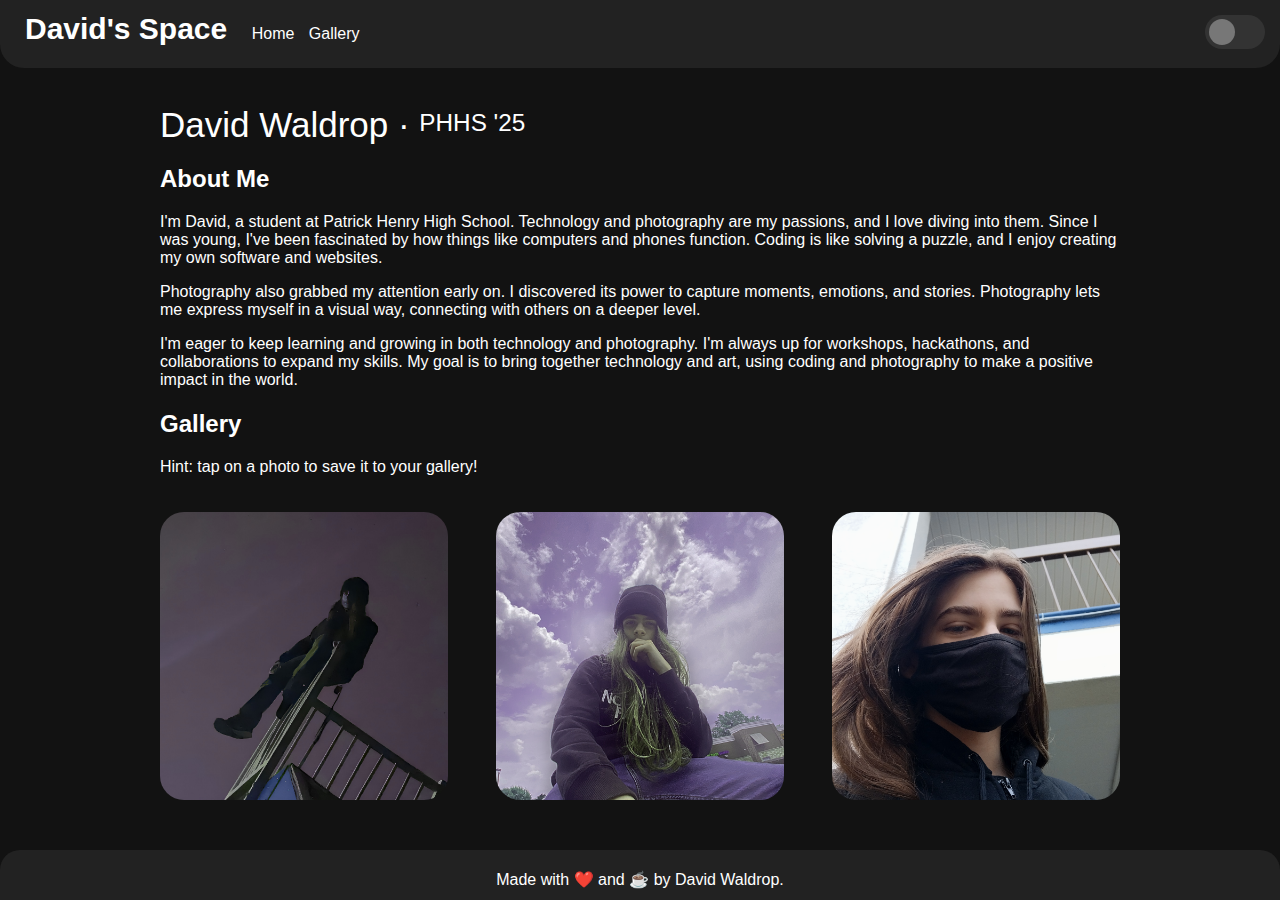
<file: index.html>
<!DOCTYPE html>
<html lang="en">
<head>
  <meta charset="UTF-8">
  <meta name="viewport" content="width=device-width, initial-scale=1.0">
  <title>David's Website</title>
  <link rel="stylesheet" href="styles.css">
</head>
<body>
  <header>
    <nav>
      <ul>
        <li><span class="title">David's Space</span></li>
        <li><a href="#home">Home</a></li>
        <li><a href="#gallery">Gallery</a></li>
        <label class="switch">
          <input type="checkbox" id="mode">
          <span class="slider"></span>
        </label>
      </ul>
    </nav>
  </header>

  <section id="home">
    <div class="container">
      <h1 class="titler"><b>David Waldrop  ·  </b><sup><sub>PHHS '25<sup><sub></h1>
    </div>
  </section>

  <section id="about">
    <div class="container">
      <h2>About Me</h2>
      <p>I'm David, a student at Patrick Henry High School. Technology and photography are my passions, and I love diving into them. Since I was young, I've been fascinated by how things like computers and phones function. Coding is like solving a puzzle, and I enjoy creating my own software and websites.</p>
      <p>Photography also grabbed my attention early on. I discovered its power to capture moments, emotions, and stories. Photography lets me express myself in a visual way, connecting with others on a deeper level.</p> 
      <p>I'm eager to keep learning and growing in both technology and photography. I'm always up for workshops, hackathons, and collaborations to expand my skills. My goal is to bring together technology and art, using coding and photography to make a positive impact in the world.</p
    </div>
  </section>

  <section id="gallery">
    <div class="container">
      <h2>Gallery</h2>
      <p>Hint: tap on a photo to save it to your gallery!</p>
      <div class="gallery">
        <img src="/assets/photo1.png?v=1" alt="Me, on the railing of the Pufferbelly Skate Park.">
        <img src="/assets/photo2.png?v=1" alt="Me on a wall across from Cook Out in Ashland.">
        <img src="/assets/photo3.png?v=1" alt="Me at Ashland Woods apartments.">
      </div>
    </div>
  </section>
  
  <div id="prefooter"></div>

  <footer>
    <p>Made with ❤️ and ☕ by David Waldrop.</p>
  </footer>
  
  <script src="script.js"></script>
</body>
</html>
</file>
<file: styles.css>
:root,
:root.dark {
  --bg-color: #121212;
  --main-color: #222;
  --accent-color: #333;
  --hover-color: #444;
  --mil-color: #777;
  --text-color: #FFF;
  --warn-color: #FF0000;
}
:root.light {
  --bg-color: #EDEDED;
  --main-color: #DDD;
  --accent-color: #CCC;
  --hover-color: #BBB;
  --mil-color: #888;
  --text-color: #000;
  --warn-color: #FF0000;
}

* {
  margin: 0;
  padding: 0;
  box-sizing: border-box;
}

body {
  font-family: Arial, sans-serif;
  background-color: var(--bg-color);
  color: var(--text-color);
  -webkit-transition: background-color .4s;
  transition: background-color .4s;
}

header {
  background-color: var(--main-color);
  padding: 25px;
  border-radius: 0 0 24px 24px;
  -webkit-transition: background-color .4s;
  transition: background-color .4s;
}

.title {
  font-weight: bold;
  margin-right: 10px;
  font-size: 30px;
  line-height: 0;
  -webkit-transition: .4s;
  transition: color .4s;
}

.title:hover {
  -webkit-transition: background-color .4s;
  transition: background-color .4s;
}

nav ul {
  list-style-type: none;
  margin: 0;
  padding: 0;
}

nav ul li {
  display: inline-block;
  margin-right: 10px;
}

nav ul li a {
  color: var(--text-color);
  text-decoration: none;
  -webkit-transition: color .4s;
  transition: color .4s;
}

.container {
  max-width: 1000px;
  margin: 0 auto;
  padding-inline: 20px;
}

.container p {
  padding-block-end: 16px;
  -webkit-transition: color .4s;
  transition: color .4s;
}

section {
  padding: 30px 0;
}

section:nth-of-type(1) {
  padding-block-end: 0;
}

section#about {
  padding-block: 0;
}

section#gallery {
  padding-block-start: 5px;
}

h1, h2 {
  color: var(--text-color);
  margin-bottom: 20px;
  -webkit-transition: .4s;
  transition: .4s;
}

.titler {
  font-weight: 1;
  font-size: 35px;
}

.gallery {
  display: flex;
  justify-content: space-between;
  margin-top: 20px;
}

.gallery img {
  width: 30%;
  margin-bottom: 20px;
  border-radius: 24px;
  cursor: pointer;
  -webkit-transition: .4s;
  transition: .4s;
}

.gallery img:hover {
  cursor: pointer;
  -webkit-transition: .4s;
  transition: .4s;
  box-shadow: 0 5px 24px rgba(0, 0, 255, 0.5);
  transform: translateY(-5px);
}

footer {
  background-color: var(--main-color);
  padding: 20px;
  text-align: center;
  position: fixed;
  left: 0;
  bottom: 0;
  width: 100%;
  height: 50px;
  text-align: center;
  border-radius: 20px 20px 0 0;
  -webkit-transition: background-color .4s;
  transition: background-color .4s;
}

footer p {
  color: var(--text-color);
  font-family: Helvetica, Arial, sans-serif;
  margin: 10;
  -webkit-transition: color .4s;
  transition: color .4s;
}

.switch {
  position: relative;
  display: inline-block;
  width: 60px;
  height: 34px;
  position: absolute;
  top: 15px;
  right: 15px;
}

.switch input {
  display: none;
}

.slider {
  position: absolute;
  cursor: pointer;
  top: 0;
  left: 0;
  right: 0;
  bottom: 0;
  background-color: var(--accent-color);
  -webkit-transition: .4s;
  transition: .4s;
  border-radius: 34px;
}

.slider:before {
  position: absolute;
  content: "";
  height: 26px;
  width: 26px;
  left: 4px;
  bottom: 4px;
  background-color: var(--mil-color);
  -webkit-transition: .4s;
  transition: .4s;
  border-radius: 50%
}

input:focus + .slider {
  box-shadow: 0 0 1px #2196F3;
}

input:checked + .slider:before {
  -webkit-transform: translateX(26px);
  -ms-transform: translateX(26px);
  transform: translateX(26px);
}

#prefooter {
  padding: 18px;
}
</file>
